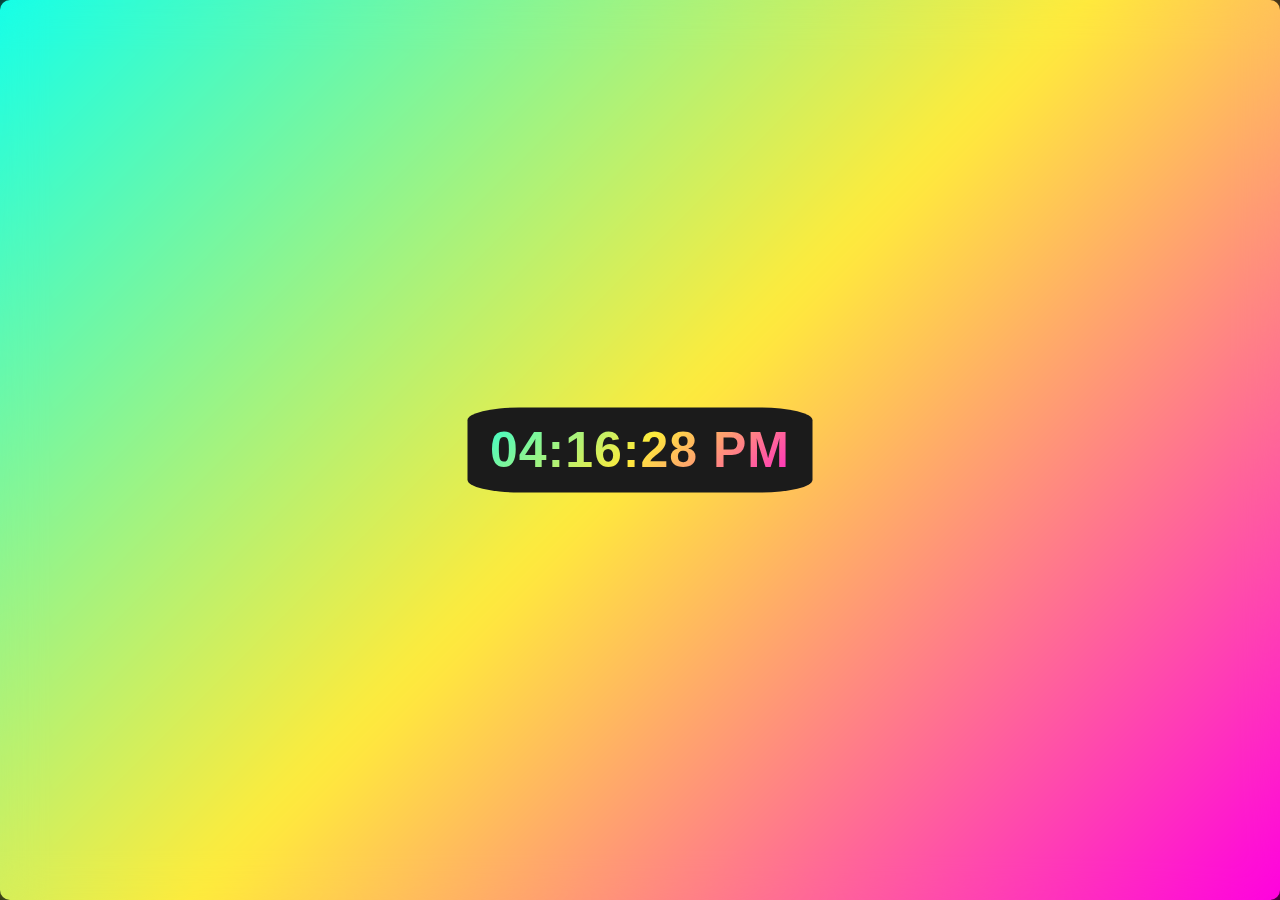
<file: index.html>
<!DOCTYPE html>
<html>
<head>
    <meta charset='utf-8'>
    <meta http-equiv='X-UA-Compatible' content='IE=edge'>
    <title>clock</title>
    <meta name='viewport' content='width=device-width, initial-scale=1'>
    <link rel='stylesheet' href='clock.css'>
    
</head>
<body>
    <div class="wrapper">
        <div class="display">
            <div id="time">12:00:00 PM</div>
        </div>
        <span></span>
        <span></span>
    </div>
    <script src='clock.js'></script>
</body>
</html>
</file>
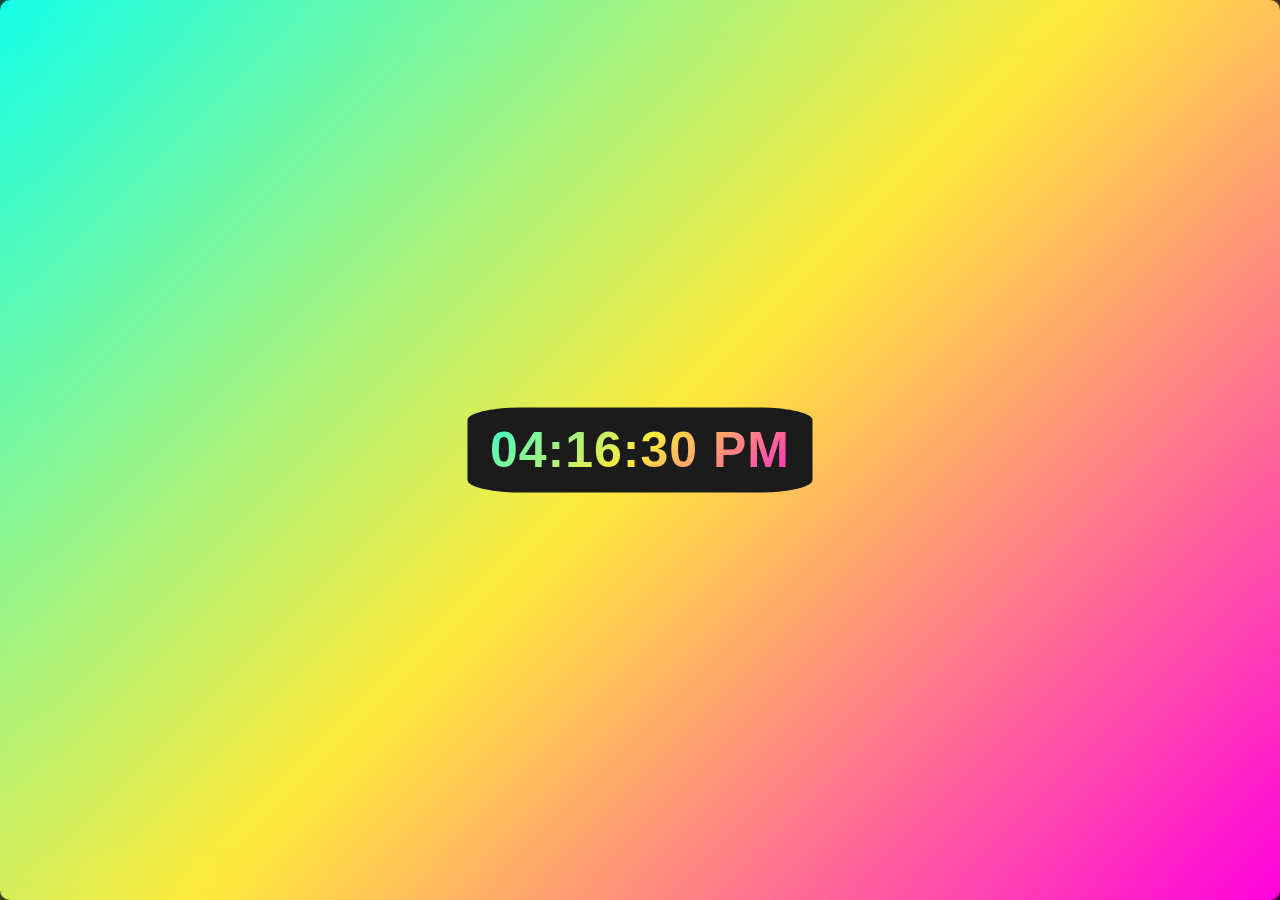
<file: clock.html>
<!DOCTYPE html>
<html>
<head>
    <meta charset='utf-8'>
    <meta http-equiv='X-UA-Compatible' content='IE=edge'>
    <title>clock</title>
    <meta name='viewport' content='width=device-width, initial-scale=1'>
    <link rel='stylesheet' href='clock.css'>
    
</head>
<body>
    <div class="wrapper">
        <div class="display">
            <div id="time">12:00:00 PM</div>
        </div>
        <span></span>
        <span></span>
    </div>
    <script src='clock.js'></script>
</body>
</html>
</file>
<file: clock.css>
*{
    margin: 0;
    padding: 0;
    font-family: 'Poppins',sans-serif;
}
html,body{
    display: grid;
    height: 100%;
    place-items: center;
    background: #000;
}
.wrapper{
    height: 100px;
    width: 360px;
    background: linear-gradient(135deg,#14ffe9,#ffeb3b,#ff00e0);
    border-radius: 10px;
    cursor: default;
    animation: animate 1.5s linear infinite;
}
.wrapper .display,
.wrapper span{
    position: absolute;
    top: 50%;
    left: 50%;
    transform: translate(-50%,-50%);

}
.wrapper .display{
    
    z-index: 999;
    background:#1b1b1b;
    height: 85px;
    width: 345px;
    border-radius: 15%;
    text-align: center;
   
}
.wrapper .display #time{
    line-height: 85px;
    color: #ffffff;
    font-size: 50px;
    font-weight: 600;
    letter-spacing: 1px;
    background: linear-gradient(135deg,#14ffe9,#ffeb3b,#ff00e0);
    -webkit-background-clip: text;
    -webkit-text-fill-color: transparent;
    animation: animate 1.5s linear infinite;
}
@keyframes animate {
    100%{
        filter: hue-rotate(360deg);
    }
    
}
.wrapper span{
    height: 100%;
    width: 100%;
    background: inherit;
    border-radius: 10px;
}
.wrapper span:first-child{
    filter:blur(10px);
}
.wrapper span:last-child{
    filter: blur(20px);
}
</file>
